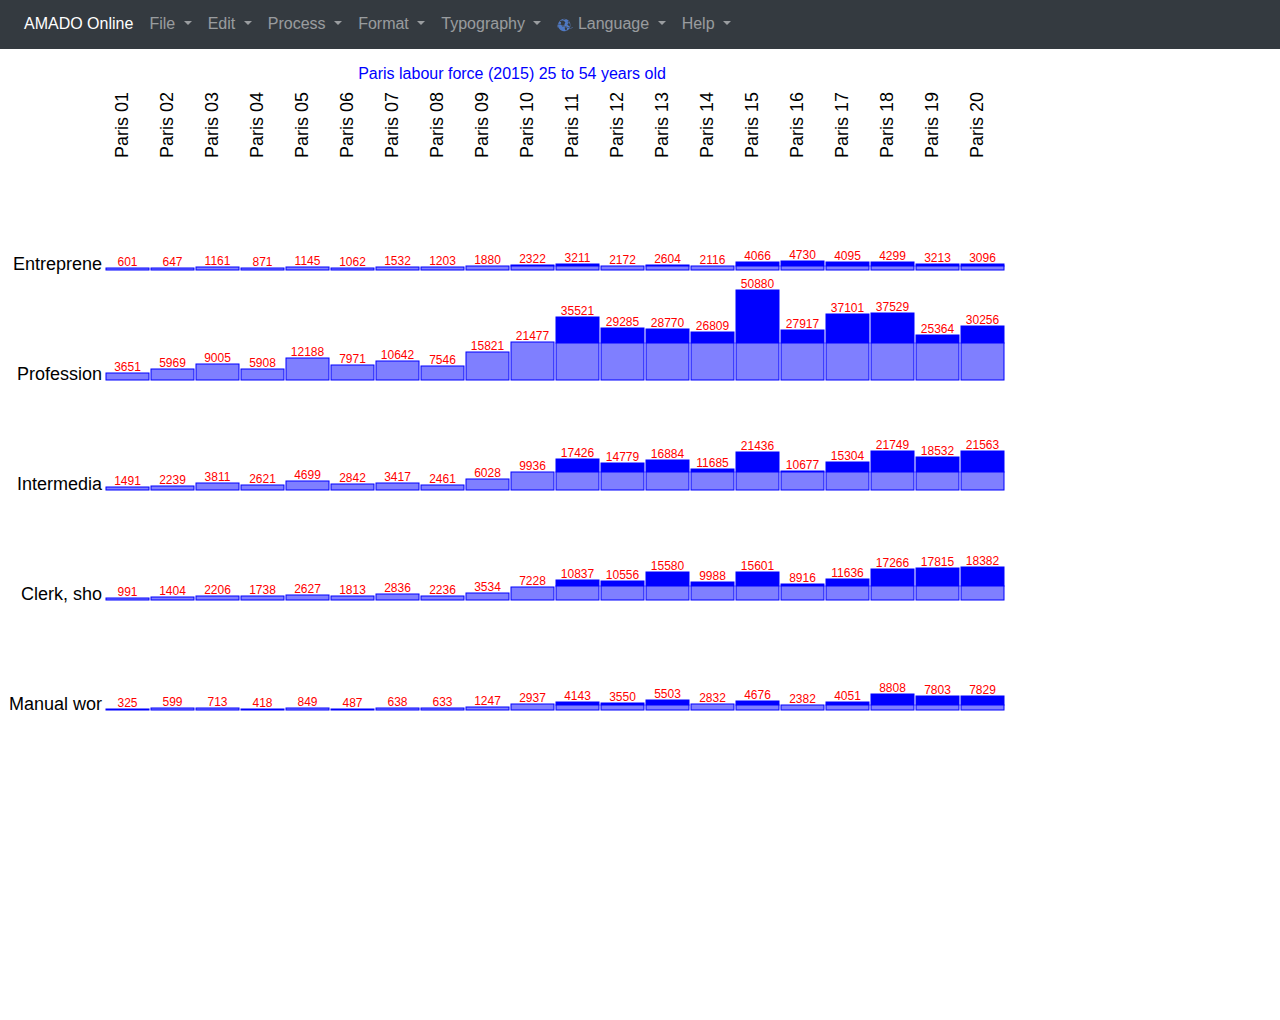
<file: main.html>
<html lang="en">
  <head>
    <meta charset="utf-8">
    <meta name="viewport" content="width=device-width, initial-scale=1, shrink-to-fit=no">
    <meta name="description" content="">
    <meta name="author" content="PHAM Nguyen-Khang, Can Tho University">
    <title>AMADO Online</title>
    
    <link rel="icon" href="icon/amado.png">

    <!-- Bootstrap core CSS -->

    <script src="lib/jquery-1.9.1.min.js" crossorigin="anonymous"></script>
    <script src="lib/jquery.cookie.js" crossorigin="anonymous"></script>
    <script src="lib/jquery.i18n.properties.min.js" crossorigin="anonymous"></script>

    <script src="lib/popper.min.js" crossorigin="anonymous"></script>
    <script src="lib/bootstrap-4.3.1-dist/js/bootstrap.min.js" crossorigin="anonymous"></script>
	<script src="lib/bgrins-spectrum/spectrum.js?20210511"></script>

	<link rel="stylesheet" href="lib/bootstrap-4.3.1-dist/css/bootstrap.min.css" rossorigin="anonymous">
	
	<link rel="stylesheet" href="lib/bgrins-spectrum/spectrum.css?20210511" crossorigin="anonymous">
	
	<link rel="stylesheet" href="amado.css" crossorigin="anonymous">


	<script src="lib/numeric-1.2.6.min.js?20200925"></script>
	<script src="main.js?20230209"></script>
	<script src="table.js?20210326"></script>
	<script src="table-export.js?20200925"></script>
	<script src="hc.js?20200925"></script>
	<script src="hc-export.js?20200925"></script>
	<script src="callback.js?20210327" crossorigin="anonymous"></script>
	<script src="utility.js?20200925" crossorigin="anonymous"></script>
	<script src="undo.js?20200925" crossorigin="anonymous"></script>

	<!-- add security add-on for jquery / july 2023 -->
	<script>
		jQuery.htmlPrefilter = function( html ) {
     		return html;
		};
	</script>

	<script>
		$.ajaxSetup({ cache: false });
		var table;
		var left_margin = 0;
		var top_margin  = 56;
		var language;
		const AMADO_LANGUAGES = ['en', 'es', 'fr', 'it', 'ru', 'tr', 'uk', 'vi', 'zh'];		
		
		function sync_get(file, func) {
			$.ajax({
				 url:     file,
				 async:   true,        
				 success: func
			});
		}
		
		function loadSample(sample) {		
			loadData('samples/' + sample);
			_paq.push(['trackEvent', 'Data', 'Loading', 'Load ' + sample]);
		}
		
		function doCopy() {
			try {
				if (!document.execCommand("copy"))
					alert(message_copy);
			} catch {
				alert("Error in copying");
			}
		}
		
		function doPaste() {
			try {
				if (!document.execCommand("paste"))
					alert(message_paste);
			} catch {
				alert("Error in pasting");
			}
		}

		function getURLLanguageParam() {
			let lang = new URLSearchParams(window.location.search).get('lang');
			if (lang !== null) {
				lang = String(lang);
				if (AMADO_LANGUAGES.indexOf(lang) > -1) {
					$.cookie('language', lang);
					return lang;
				}
			}
			return 'en';
		}

		function init() {
			getURLLanguageParam();
			language = $.cookie('language') || 'en';
			
			setLanguageEx(language);
			
			table = new Table(10, 5);
			table.mode = 6;
			table.legendeLigneDroite = false;
			table.margeHaut = 10;
			table.margeBas = 10;
			table.margeGauche = 10;
			table.margeDroite = 10;
			table.legendeColonneVertical = true;
			table.graph = 'graph-svg';
			table.titleHeight = 20;
			table.hauteurValeur = 14;
			table.bPonderationColonne = false; // la colonne est-elle ponderee ?
			table.echelle = EchelleCommune;
			table.bAffichageValeur = true;
			table.rowLegendFontSize = 18;
			table.columnLegendFontSize = 18;

			const text = (new URLSearchParams(window.location.search)).get('table');
			if (text != null && table.parseTable(text)) {
				table.remove_hc();
				doLayout(window.innerWidth * 0.8, window.innerHeight * 0.8);
			} else if (language == 'en')
				loadSample('en06-paris.txt');
			else
				loadSample('fr06-paris.txt');


			$(window).resize(function() {
				doLayout(window.innerWidth * 0.8, window.innerHeight * 0.8);
			});
			
			table.mousePressEvent();

			document.onpaste = function(event) {
				var clipboardData = event.clipboardData || window.clipboardData || event.originalEvent.clipboardData;
				
				if (!table.parseTable(clipboardData.getData('Text'))) {
					alert('Error in loading data.');
					return;
				}
				table.remove_hc();
				doLayout(window.innerWidth * 0.8, window.innerHeight * 0.8);
				event.preventDefault();
				
				_paq.push(['trackEvent', 'Data', 'Loading', 'Paste from the clipboard']);
			}
			
			document.oncopy = function(event) {
				var clipboardData = event.clipboardData || window.clipboardData || event.originalEvent.clipboardData;
				
				clipboardData.setData('Text', table.toString());
				event.preventDefault();

				//const currentURL = window.location.href;
				// Remove parameters, if any
				//const baseURL = currentURL.split('?')[0];
				//const url = baseURL + '?table=' + encodeURIComponent(table.toString());
				//clipboardData.setData('Text', url);
			}

			$('#SetTitleDialog').on('show.bs.modal', function (event) {
			  	var modal = $(this);
				modal.find('#txtTitle').val(table.title);
			});

			$('#SizeDialog').on('show.bs.modal', function (event) {
			  	var modal = $(this);
				modal.find('#widthRange').val(Math.round(table.width));
				modal.find('#heightRange').val(Math.round(table.height));
				modal.find('#widthText').val(Math.round(table.width));
				modal.find('#heightText').val(Math.round(table.height));

				modal.find('#autoResizeCheck').prop('checked', table.autoSize);
				updateUI(table.autoSize);
			});
			
			$('#GetColorDialog').on('show.bs.modal', function (event) {
				var button = $(event.relatedTarget);

				var title = eval(button.data('mytitle'));
				var trigger = button.data('mytrigger');
				var lcolor = table[button.data('myvalue')];

			  	var modal = $(this);
				modal.find('#clabel').html(title);
				
				var btnSet = modal.find('#btnSet');
				modal.find('#btnSet').attr('href', trigger);
				
					
				//Color dialog
				$('#color').spectrum({
					allowEmpty:true,
					color: lcolor,
					showInput: true,
					containerClassName: "full-spectrum",
					showInitial: true,
					showAlpha: true,
					maxPaletteSize: 10,
					preferredFormat: "hex",
					showPalette: true,
					showSelectionPalette: true,
					showButtons: false,
					flat: true,
					localStorageKey: "spectrum.mindmap",
					clickoutFiresChange: true,
					move: function (c) {
						$("#color").val(c);
					},
					show: function () {},
					beforeShow: function () {},
					hide: function (color) {},
					palette: [				
							["#000","#444","#666","#999","#ccc","#eee","#f3f3f3","#fff"],
							["#f00","#f90","#ff0","#0f0","#0ff","#00f","#90f","#f0f"],
							["#f4cccc","#fce5cd","#fff2cc","#d9ead3","#d0e0e3","#cfe2f3","#d9d2e9","#ead1dc"],
							["#ea9999","#f9cb9c","#ffe599","#b6d7a8","#a2c4c9","#9fc5e8","#b4a7d6","#d5a6bd"],
							["#e06666","#f6b26b","#ffd966","#93c47d","#76a5af","#6fa8dc","#8e7cc3","#c27ba0"],
							["#c00","#e69138","#f1c232","#6aa84f","#45818e","#3d85c6","#674ea7","#a64d79"],
							["#900","#b45f06","#bf9000","#38761d","#134f5c","#0b5394","#351c75","#741b47"],
							["#600","#783f04","#7f6000","#274e13","#0c343d","#073763","#20124d","#4c1130"]
					]
				});

			});
		}
	</script>

<!-- Matomo -->
<script type="text/javascript">
  var _paq = window._paq = window._paq || [];
  /* tracker methods like "setCustomDimension" should be called before "trackPageView" */
  _paq.push(['trackPageView']);
  _paq.push(['enableLinkTracking']);
  (function() {
    var u="//paris-timemachine.huma-num.fr/matomo/";
    
    _paq.push(['setTrackerUrl', u+'matomo.php']);
    _paq.push(['setSiteId', '2']);
    var d=document, g=d.createElement('script'), s=d.getElementsByTagName('script')[0];
    g.type='text/javascript'; g.async=true; g.src=u+'matomo.js'; s.parentNode.insertBefore(g,s);
  })();
</script>
<!-- End Matomo Code -->
    
  </head>
  
  
<body onload="init()" style='margin:0;'>
    <nav class="navbar navbar-expand-sm navbar-dark bg-dark fixed-top" id="navbarsMenuBar">
		<div class="collapse navbar-collapse" id="navbarsMenu">
			<ul class="navbar-nav mr-auto">
				<li class="nav-item active">
					<a class="nav-link" href="index.html"><span class="nontranslatable" id="menu_AMADO_Online">AMADO Online</span><span class="sr-only">(current)</span></a>
				</li>
			  <li class="divider"></li>

			<li class="nav-item dropdown">
        		<a class="nav-link dropdown-toggle" href="#" id="FileMenu" role="button" data-toggle="dropdown" aria-haspopup="true" aria-expanded="false">
          			<span class="translatable" id="menu_file">File</span>
        		</a>
		        <div class="dropdown-menu" aria-labelledby="FileMenu">
        	  		<a class="dropdown-item" href="#" data-toggle="modal" data-target="#OpenFileDialog">
			        	<img src="icon/open.png" style="width:16px;"/>
        	  			<span class="translatable" id="menu_file_open">Open...</span>
        	  		</a>
        	  		
					<div class="dropdown-submenu">
						<a class="dropdown-item">
							<span class="translatable" id="menu_file_samples">Samples</span>
						</a>
			          	<div class="dropdown-menu">
							<a class="dropdown-item" href="javascript:loadSample('fr01-deportation.txt');">
								<span class="translatable" id="menu_file_01">01</span>
							</a>
							<a class="dropdown-item" href="javascript:loadSample('fr02-egyptian.txt');">
								<span class="translatable" id="menu_file_02">02.</span>
							</a>
							<a class="dropdown-item" href="javascript:loadSample('fr03-enquete.txt');">
								<span class="translatable" id="menu_file_03">03.</span>
							</a>
							<a class="dropdown-item" href="javascript:loadSample('fr04-instruments.txt');">
								<span class="translatable" id="menu_file_04">04.</span>
							</a>
							<a class="dropdown-item" href="javascript:loadSample('fr05-marketing.txt');">
								<span class="translatable" id="menu_file_05">05.</span>
							</a>
							<a class="dropdown-item" href="javascript:loadSample('fr06-paris.txt');">
								<span class="translatable" id="menu_file_06">06.</span>
							</a>
							<a class="dropdown-item" href="javascript:loadSample('fr07-voitures.txt');">
								<span class="translatable" id="menu_file_07">07.</span>
							</a>
							<a class="dropdown-item" href="javascript:loadSample('fr08-yeux.txt');">
								<span class="translatable" id="menu_file_08">08.</span>
							</a>
							
							<div class="dropdown-divider"></div>

							<a class="dropdown-item" href="javascript:loadSample('en01-deportation.txt');">
								<span class="translatable" id="menu_file_11">11</span>
							</a>
							<a class="dropdown-item" href="javascript:loadSample('en02-egyptian.txt');">
								<span class="translatable" id="menu_file_12">12.</span>
							</a>
							<a class="dropdown-item" href="javascript:loadSample('en03-enquete.txt');">
								<span class="translatable" id="menu_file_13">13.</span>
							</a>
							<a class="dropdown-item" href="javascript:loadSample('en04-instruments.txt');">
								<span class="translatable" id="menu_file_14">14.</span>
							</a>
							<a class="dropdown-item" href="javascript:loadSample('en05-marketing.txt');">
								<span class="translatable" id="menu_file_15">15.</span>
							</a>
							<a class="dropdown-item" href="javascript:loadSample('en06-paris.txt');">
								<span class="translatable" id="menu_file_16">16.</span>
							</a>
							<a class="dropdown-item" href="javascript:loadSample('en07-voitures.txt');">
								<span class="translatable" id="menu_file_17">17.</span>
							</a>
							<a class="dropdown-item" href="javascript:loadSample('en08-yeux.txt');">
								<span class="translatable" id="menu_file_18">18.</span>
							</a>
			        	</div>
		  			</div>
        	  		<div class="dropdown-divider"></div>

			        <a class="dropdown-item" href="javascript:exportSVG();">
           	  			<span class="translatable" id="menu_file_export2svg">Export to SVG</span>
					</a>
			        <a class="dropdown-item" href="javascript:exportPNG();">
           	  			<span class="translatable" id="menu_file_export2png">Export to PNG</span>
					</a>
		    	</div>
		    </li>
		    <li class="nav-item dropdown">
        		<a class="nav-link dropdown-toggle" href="#" id="EditMenu" role="button" data-toggle="dropdown" aria-haspopup="true" aria-expanded="false">
        			<span class="translatable" id="menu_edit">Edit</span>
        		</a>
		        <div class="dropdown-menu" aria-labelledby="EditMenu">
			        <a class="dropdown-item" href="javascript:undo();">
			        	<img src="icon/undo.png" style="width:16px;"/>
				        <span class="translatable" id="menu_edit_undo">Undo</span>
					</a>
			        <a class="dropdown-item" href="javascript:redo();">
			        	<img src="icon/redo.png" style="width:16px;"/>
				        <span class="translatable" id="menu_edit_redo">Redo</span>
					</a>

					<div class="dropdown-divider"></div>

        	  		<a class="dropdown-item" href="javascript:doCopy();">
			        	<img src="icon/copy.png" style="width:16px;"/>
        	  			<span class="translatable" id="menu_edit_copyTable">Copy Table</span>
        	  		</a>

			        <a class="dropdown-item" href="javascript:doPaste();">
			        	<img src="icon/paste.png" style="width:16px;"/>
				        <span class="translatable" id="menu_edit_paste">Paste</span>
					</a>

					<div class="dropdown-divider"></div>
					<a class="dropdown-item" href="#" data-toggle="modal" data-target="#SetTitleDialog">
						<span class="translatable" id="menu_edit_setTitle">Set Title...</span>
					</a>

					<div class="dropdown-divider"></div>
			        <a class="dropdown-item" href="javascript:deleteSelectedObject();">
			        	<img src="icon/delete.png" style="width:16px;"/>
				        <span class="translatable" id="menu_edit_delete">Delete</span>
					</a>
		    	</div>
		    </li>

		    <li class="nav-item dropdown">
        		<a class="nav-link dropdown-toggle" href="#" id="ProcessMenu" role="button" data-toggle="dropdown" aria-haspopup="true" aria-expanded="false">
        			<span class="translatable" id="menu_process">Process</span>
        		</a>
		        <div class="dropdown-menu" aria-labelledby="ProcessMenu">
        	  		<a class="dropdown-item" href="javascript:table.transpose();">
			        	<img src="icon/transpose.png" style="width:16px;"/>
	        	  		<span class="translatable" id="menu_process_transpose">Transpose</span>
        	  		</a>
					<div class="dropdown-divider"></div>
			        <a class="dropdown-item" href="javascript:table.sortTable(true);">
			        	<img src="icon/sort-ascending.png" style="width:16px;"/>
			        	<span class="translatable" id="menu_process_sortA2Z">Sort A to Z</span>
			        </a>
			        <a class="dropdown-item" href="javascript:table.sortTable(false);">
			        	<img src="icon/sort-descending.png" style="width:16px;"/>
						<span class="translatable" id="menu_process_sortZ2A">Sort Z to A</span>
					</a>
					<div class="dropdown-divider"></div>
					
					<div class="dropdown-submenu">
						<a class="dropdown-item">
							<span class="translatable" id="menu_process_frequency">Frequency Data</span>
						</a>
			          	<div class="dropdown-menu">
							<a class="dropdown-item" href="javascript:table.ca();">
								<span class="translatable" id="menu_process_frequency_ca">Processing with CA</span>
							</a>
							<a class="dropdown-item" href="javascript:table.hc(Chi2Tree)">
								<span class="translatable" id="menu_process_frequency_hc">Hierarchical Clustering</span>
							</a>
			        	</div>
		  			</div>
					
					<div class="dropdown-submenu">
						<a class="dropdown-item">
							<span class="translatable" id="menu_process_homogeneous">Homogeneous Numerical Data</span>
						</a>
			          	<div class="dropdown-menu">
							<a class="dropdown-item" href="javascript:table.pca();">
								<span class="translatable" id="menu_process_homogeneous_pca">Processing with PCA</span>
							</a>
							<a class="dropdown-item" href="javascript:table.hc(SimpleTree)">
								<span class="translatable" id="menu_process_homogeneous_hc">Hierarchical Clustering</span>
							</a>
			        	</div>
		  			</div>

					<div class="dropdown-submenu">
						<a class="dropdown-item">
							<span class="translatable" id="menu_process_heterogeneous">Heterogeneous Numerical Data</span>
						</a>
			          	<div class="dropdown-menu">
							<a class="dropdown-item" href="javascript:table.nnpca();">
								<span class="translatable" id="menu_process_heterogeneous_npca">Processing with Normalized PCA</span>
							</a>
							<a class="dropdown-item" href="javascript:table.hc(NormalizedTree)">
								<span class="translatable" id="menu_process_heterogeneous_hc">Hierarchical Clustering</span>
							</a>
			        	</div>
		  			</div>

					<div class="dropdown-divider"></div>
					<a class="dropdown-item" href="javascript:table.remove_hc();">
						<span class="translatable" id="menu_process_removeTrees">Remove Trees</span>
					</a>
					<a class="dropdown-item" href="javascript:table.PourcentageLigne();">
						<span class="translatable" id="menu_process_computeRowPercentages">Compute Row Percentages</span>
					</a>
					<a class="dropdown-item" href="javascript:table.PourcentageColonne();">
						<span class="translatable" id="menu_process_computeColumnPercentages">Compute Column Percentages</span>
					</a>
					<div class="dropdown-divider"></div>
					<a class="dropdown-item" href="javascript:table.normalizeRows();">
						<span class="translatable" id="menu_process_normalizeRows">Normalize Rows</span>
					</a>
					<a class="dropdown-item" href="javascript:table.normalizeColumns();">
						<span class="translatable" id="menu_process_normalizeColumns">Normalize Columns</span>
					</a>
					<div class="dropdown-divider"></div>
					<a class="dropdown-item" href="javascript:table.insertSeparator();">
						<span class="translatable" id="menu_process_insertSeparator">Insert Separator</span>
					</a>
					<a class="dropdown-item" href="javascript:table.removeSeparator();">
						<span class="translatable" id="menu_process_removeSeparator">Remove Separator</span>
					</a>
		    	</div>
		    </li>
		    
		    <li class="nav-item dropdown">
        		<a class="nav-link dropdown-toggle" href="#" id="FormatMenu" role="button" data-toggle="dropdown" aria-haspopup="true" aria-expanded="false">
					<span class="translatable" id="menu_format">Format</span>
        		</a>
		        <div class="dropdown-menu" aria-labelledby="FormatMenu">
			        <a class="dropdown-item" href="#" data-toggle="modal"
        	  						data-target="#SizeDialog">
   						<span class="translatable" id="menu_format_graphSize">Graph Size...</span>
			       	</a>
					<div class="dropdown-divider"></div>

        	  		<a class="dropdown-item checkable" href="javascript:table.setScale(EchellePropre, 'image_scaleByLine');">
			        	<img id="image_scaleByLine" class="scaleGroup" src="icon/blank.png" style="width:1rem;"/>
			        	<img src="icon/different-height.png" style="width:16px;"/>
						<span class="translatable" id="menu_format_scaleByLine">Scale By Line</span>
        	  		</a>
			        <a class="dropdown-item checkable" href="javascript:table.setScale(EchelleCommune, 'image_commonScale');">
			        	<img id="image_commonScale" class="scaleGroup" src="icon/check.png" style="width:1rem;"/>
			        	<img src="icon/same-height.png" style="width:16px;"/>
   						<span class="translatable" id="menu_format_commonScale">Common Scale</span>
			       	</a>
					<div class="dropdown-divider"></div>

        	  		<a class="dropdown-item checkable" href="javascript:table.setWidthWeight(false, 'image_sameWidth');">
			        	<img id="image_sameWidth" class="widthGroup" src="icon/check.png" style="width:1rem;"/>
			        	<img src="icon/same-width.png" style="width:16px;"/>
   						<span class="translatable" id="menu_format_sameWidth">Same Width for All Columns</span>
        	  		</a>
			        <a class="dropdown-item checkable" href="javascript:table.setWidthWeight(true, 'image_weightWidth');">
			        	<img id="image_weightWidth" class="widthGroup" src="icon/blank.png" style="width:1rem;"/>
			        	<img src="icon/different-width.png" style="width:16px;"/>
   						<span class="translatable" id="menu_format_weightWidth">Weight Width of Columns</span>
			        </a>
					<div class="dropdown-divider"></div>
			        <a class="dropdown-item checkable" href="javascript:table.setMode(1, 'image_mode1');">
			        	<img id="image_mode1" class="modeGroup" src="icon/blank.png" style="width:1rem;"/>
			        	<img src="icon/mode1.png" style="width:16px;"/>
   						<span class="translatable" id="menu_format_mode1">Mode 1</span>
			        </a>
			        <a class="dropdown-item checkable" href="javascript:table.setMode(2, 'image_mode2');">
			        	<img id="image_mode2" class="modeGroup" src="icon/blank.png" style="width:1rem;"/>
			        	<img src="icon/mode2.png" style="width:16px;"/>
   						<span class="translatable" id="menu_format_mode2">Mode 2</span>
			        </a>
			        <a class="dropdown-item checkable" href="javascript:table.setMode(3, 'image_mode3');">
			        	<img id="image_mode3" class="modeGroup" src="icon/blank.png" style="width:1rem;"/>
			        	<img src="icon/mode3.png" style="width:16px;"/>
   						<span class="translatable" id="menu_format_mode3">Mode 3</span>
			        </a>
			        <a class="dropdown-item checkable" href="javascript:table.setMode(4, 'image_mode4');">
			        	<img id="image_mode4" class="modeGroup" src="icon/blank.png" style="width:1rem;"/>
			        	<img src="icon/mode4.png" style="width:16px;"/>
   						<span class="translatable" id="menu_format_mode4">Mode 4</span>
			        </a>
			        <a class="dropdown-item checkable" href="javascript:table.setMode(5, 'image_mode5');">
			        	<img id="image_mode5" class="modeGroup" src="icon/blank.png" style="width:1rem;"/>
			        	<img src="icon/mode5.png" style="width:16px;"/>
   						<span class="translatable" id="menu_format_mode5">Mode 5</span>
			        </a>
			        <a class="dropdown-item checkable" href="javascript:table.setMode(6, 'image_mode6');">
			        	<img id="image_mode6" class="modeGroup" src="icon/check.png" style="width:1rem;"/>
			        	<img src="icon/mode6.png" style="width:16px;"/>
   						<span class="translatable" id="menu_format_mode6">Mode 6</span>
			        </a>

					<div class="dropdown-divider"></div>

					<div class="dropdown-submenu">
						<a class="dropdown-item">
	   						<span class="translatable" id="menu_format_rowLegends">Row Legends</span>
						</a>
			          	<div class="dropdown-menu">
							<a class="dropdown-item" href="javascript:table.setRowCharacterCount(0);">
								<span class="translatable" id="menu_format_rowLegends_none">None</span>
							</a>
							<a class="dropdown-item" href="javascript:table.setRowCharacterCount(1000000);">
								<span class="translatable" id="menu_format_rowLegends_complete">Complete</span>
							</a>
							<div class="dropdown-divider"></div>
							<a class="dropdown-item" href="javascript:table.setRowCharacterCount(1);">1</a>
							<a class="dropdown-item" href="javascript:table.setRowCharacterCount(2);">2</a>
							<a class="dropdown-item" href="javascript:table.setRowCharacterCount(3);">3</a>
							<a class="dropdown-item" href="javascript:table.setRowCharacterCount(4);">4</a>
							<a class="dropdown-item" href="javascript:table.setRowCharacterCount(5);">5</a>
							<a class="dropdown-item" href="javascript:table.setRowCharacterCount(10);">10</a>
							<a class="dropdown-item" href="javascript:table.setRowCharacterCount(20);">20</a>
			        	</div>
		  			</div>

					<div class="dropdown-submenu">
						<a class="dropdown-item">
	   						<span class="translatable" id="menu_format_columnLegends">Column Legends</span>
						</a>
			          	<div class="dropdown-menu">
							<a class="dropdown-item" href="javascript:table.setColumnCharacterCount(0);">
								<span class="translatable" id="menu_format_columnLegends_none">None</span>
							</a>
							<a class="dropdown-item" href="javascript:table.setColumnCharacterCount(1000000);">
								<span class="translatable" id="menu_format_columnLegends_complete">Complete</span>
							</a>
							<div class="dropdown-divider"></div>
							<a class="dropdown-item" href="javascript:table.setColumnCharacterCount(1);">1</a>
							<a class="dropdown-item" href="javascript:table.setColumnCharacterCount(2);">2</a>
							<a class="dropdown-item" href="javascript:table.setColumnCharacterCount(3);">3</a>
							<a class="dropdown-item" href="javascript:table.setColumnCharacterCount(4);">4</a>
							<a class="dropdown-item" href="javascript:table.setColumnCharacterCount(5);">5</a>
							<a class="dropdown-item" href="javascript:table.setColumnCharacterCount(10);">10</a>
							<a class="dropdown-item" href="javascript:table.setColumnCharacterCount(20);">20</a>
							<div class="dropdown-divider"></div>
							<a class="dropdown-item" href="javascript:table.setColumnLegendVertical(true);">
								<span class="translatable" id="menu_format_columnLegends_vertical">Vertical</span>
							</a>
							<a class="dropdown-item" href="javascript:table.setColumnLegendVertical(false);">
								<span class="translatable" id="menu_format_columnLegends_horizontal">Horizontal</span>
							</a>
			        	</div>
		  			</div>
		  			

					<div class="dropdown-submenu">
						<a class="dropdown-item">
	   						<span class="translatable" id="menu_format_valueFormat">Value Format</span>
						</a>
			          	<div class="dropdown-menu">
							<a class="dropdown-item" href="javascript:table.setValueFormat('');">
		   						<span class="translatable" id="menu_format_valueFormat_none">None</span>
							</a>
							<div class="dropdown-divider"></div>
							<a class="dropdown-item" href="javascript:table.setValueFormat('0');">0</a>
							<a class="dropdown-item" href="javascript:table.setValueFormat('0.0');">0.0</a>
							<a class="dropdown-item" href="javascript:table.setValueFormat('0.00');">0.00</a>
							<a class="dropdown-item" href="javascript:table.setValueFormat('0.000');">0.000</a>
							<div class="dropdown-divider"></div>
							<a class="dropdown-item" href="javascript:table.setValueFormat('0p');">0%</a>
							<a class="dropdown-item" href="javascript:table.setValueFormat('0.0p');">0.0%</a>
							<a class="dropdown-item" href="javascript:table.setValueFormat('0.00p');">0.00%</a>
							<a class="dropdown-item" href="javascript:table.setValueFormat('0.000p');">0.000%</a>
			        	</div>
		  			</div>
					<div class="dropdown-divider"></div>
					
					<div class="dropdown-submenu">
						<a class="dropdown-item">
	   						<span class="translatable" id="menu_format_separators">Separators</span>
						</a>
			          	<div class="dropdown-menu">
							<a class="dropdown-item" href="javascript:table.setSeparatorVisible(true);">
		   						<span class="translatable" id="menu_format_separators_visible">Visible</span>
							</a>
							<a class="dropdown-item" href="javascript:table.setSeparatorVisible(false);">
		   						<span class="translatable" id="menu_format_separators_invisible">Invisible</span>
							</a>
							<div class="dropdown-divider"></div>
							<a class="dropdown-item" href="javascript:table.setSeparatorSize(1);">1</a>
							<a class="dropdown-item" href="javascript:table.setSeparatorSize(2);">2</a>
							<a class="dropdown-item" href="javascript:table.setSeparatorSize(5);">5</a>
							<a class="dropdown-item" href="javascript:table.setSeparatorSize(10);">10</a>
							<a class="dropdown-item" href="javascript:table.setSeparatorSize(20);">20</a>
							<a class="dropdown-item" href="javascript:table.setSeparatorSize(50);">50</a>
							<a class="dropdown-item" href="javascript:table.setSeparatorSize(100);">100</a>
			        	</div>
		  			</div>

		    	</div>
		    </li>
		    
		    <li class="nav-item dropdown">
        		<a class="nav-link dropdown-toggle" href="#" id="TypographyMenu" role="button" data-toggle="dropdown" aria-haspopup="true" aria-expanded="false">
					<span class="translatable" id="menu_typography">Typography</span>
        		</a>
		        <div class="dropdown-menu" aria-labelledby="TypographyMenu">
        	  		<a class="dropdown-item" href="#" data-toggle="modal"
        	  						data-target="#GetColorDialog"
        	  						data-mytitle="message_graphColor"
        	  						data-mytrigger="javascript:setGraphColor();"
        	  						data-myvalue="graphColor">
						<span class="translatable" id="menu_typography_graphColor">Graph Color...</span>
					</a>
					<div class="dropdown-divider"></div>
        	  		<a class="dropdown-item" href="javascript:table.increaseColumnSpacing();">
						<img src="icon/increase-column-spacing.png" style="width:16px;"/>
						<span class="translatable" id="menu_typography_increaseColumnSpacing">Increase Column Spacing</span>
					</a>
        	  		<a class="dropdown-item" href="javascript:table.decreaseColumnSpacing();">
						<img src="icon/decrease-column-spacing.png" style="width:16px;"/>
						<span class="translatable" id="menu_typography_decreaseColumnSpacing">Decrease Column Spacing</span>
					</a>
					<div class="dropdown-divider"></div>

        	  		<a class="dropdown-item" href="javascript:table.increaseRowSpacing();">
						<img src="icon/increase-row-spacing.png" style="width:16px;"/>
						<span class="translatable" id="menu_typography_increaseRowSpacing">Increase Row Spacing</span>
					</a>
        	  		<a class="dropdown-item" href="javascript:table.decreaseRowSpacing();">
						<img src="icon/decrease-row-spacing.png" style="width:16px;"/>
						<span class="translatable" id="menu_typography_decreaseRowSpacing">Decrease Row Spacing</span>
					</a>

					<div class="dropdown-divider"></div>
					<a class="dropdown-item" href="#" data-toggle="modal"
							data-target="#GetColorDialog"
							data-mytitle="message_rowLegendColor"
							data-mytrigger="javascript:setRowLegendColor();"
							data-myvalue="rowLegendColor">
						<span class="translatable" id="menu_typography_rowLegendColor">Row Legend Color...</span>
					</a>
					
					<div class="dropdown-submenu">
						<a class="dropdown-item">
	   						<span class="translatable" id="menu_typography_rowLegendFontSize">Row Legend Font Size</span>
						</a>
			          	<div class="dropdown-menu">
							<a class="dropdown-item checkable" href="javascript:table.setRowLegendFontSize(6);">
								<img id="image_row_6" class="rowLegendFontSizeGroup" src="icon/blank.png" style="width:1rem;"/>
								6
							</a>
							<a class="dropdown-item checkable" href="javascript:table.setRowLegendFontSize(8);">
								<img id="image_row_8" class=" rowLegendFontSizeGroup" src="icon/blank.png" style="width:1rem;"/>
								8
							</a>
							<a class="dropdown-item checkable" href="javascript:table.setRowLegendFontSize(10);">
								<img id="image_row_10" class="rowLegendFontSizeGroup" src="icon/blank.png" style="width:1rem;"/>
								10
							</a>
							<a class="dropdown-item checkable" href="javascript:table.setRowLegendFontSize(12);">
								<img id="image_row_12" class="rowLegendFontSizeGroup" src="icon/blank.png" style="width:1rem;"/>
								12
							</a>
							<a class="dropdown-item checkable" href="javascript:table.setRowLegendFontSize(14);">
								<img id="image_row_14" class="rowLegendFontSizeGroup" src="icon/blank.png" style="width:1rem;"/>
								14
							</a>
							<a class="dropdown-item checkable" href="javascript:table.setRowLegendFontSize(16);">
								<img id="image_row_16" class="rowLegendFontSizeGroup" src="icon/blank.png" style="width:1rem;"/>
								16
							</a>
							<a class="dropdown-item checkable" href="javascript:table.setRowLegendFontSize(18);">
								<img id="image_row_18" class="rowLegendFontSizeGroup" src="icon/check.png" style="width:1rem;"/>
								18
							</a>
							<a class="dropdown-item checkable" href="javascript:table.setRowLegendFontSize(20);">
								<img id="image_row_20" class="rowLegendFontSizeGroup" src="icon/blank.png" style="width:1rem;"/>
								20
							</a>
							
							<a class="dropdown-item checkable">
								<img id="image_row_other" class="rowLegendFontSizeGroup" src="icon/blank.png" style="width:1rem;"/>
								<span class="translatable" id="menu_other">Other</span> <input type="number" id="rowLegendFontSize">
								<button onclick="javascript:table.setRowLegendFontSize('other', $('#rowLegendFontSize').val());">
								<span class="translatable" id="menu_ok">OK</span>
								</button>
							</a>							
			        	</div>
		  			</div>					
					<div class="dropdown-divider"></div>

					<a class="dropdown-item" href="#" data-toggle="modal"
							data-target="#GetColorDialog"
							data-mytitle="message_columnLegendColor"
							data-mytrigger="javascript:setColumnLegendColor();"
							data-myvalue="columnLegendColor">
						<span class="translatable" id="menu_typography_columnLegendColor">Column Legend Color...</span>
					</a>
					
					<div class="dropdown-submenu">
						<a class="dropdown-item">
	   						<span class="translatable" id="menu_typography_columnLegendFontSize">Column Legend Font Size</span>
						</a>
			          	<div class="dropdown-menu">
							<a class="dropdown-item checkable" href="javascript:table.setColumnLegendFontSize(6);">
								<img id="image_column_6" class="columnLegendFontSizeGroup" src="icon/blank.png" style="width:1rem;"/>
								6
							</a>
							<a class="dropdown-item checkable" href="javascript:table.setColumnLegendFontSize(8);">
								<img id="image_column_8" class="columnLegendFontSizeGroup" src="icon/blank.png" style="width:1rem;"/>
								8
							</a>							
							<a class="dropdown-item checkable" href="javascript:table.setColumnLegendFontSize(10);">
								<img id="image_column_10" class="columnLegendFontSizeGroup" src="icon/blank.png" style="width:1rem;"/>
								10
							</a>							
							<a class="dropdown-item checkable" href="javascript:table.setColumnLegendFontSize(12);">
								<img id="image_column_12" class="columnLegendFontSizeGroup" src="icon/blank.png" style="width:1rem;"/>
								12
							</a>							
							<a class="dropdown-item checkable" href="javascript:table.setColumnLegendFontSize(14);">
								<img id="image_column_14" class="columnLegendFontSizeGroup" src="icon/blank.png" style="width:1rem;"/>
								14
							</a>
							<a class="dropdown-item checkable" href="javascript:table.setColumnLegendFontSize(16);">
								<img id="image_column_16" class="columnLegendFontSizeGroup" src="icon/blank.png" style="width:1rem;"/>
								16
							</a>
							<a class="dropdown-item checkable" href="javascript:table.setColumnLegendFontSize(18);">
								<img id="image_column_18" class="columnLegendFontSizeGroup" src="icon/check.png" style="width:1rem;"/>
								18
							</a>
							<a class="dropdown-item checkable" href="javascript:table.setColumnLegendFontSize(20);">
								<img id="image_column_20" class="columnLegendFontSizeGroup" src="icon/blank.png" style="width:1rem;"/>
								20
							</a>

							<a class="dropdown-item checkable">
								<img id="image_column_other" class="columnLegendFontSizeGroup" src="icon/blank.png" style="width:1rem;"/>
								<span class="translatable" id="menu_other">Other</span> <input type="number" id="columnLegendFontSize">
								<button onclick="javascript:table.setColumnLegendFontSize('other', $('#columnLegendFontSize').val());">
									<span class="translatable" id="menu_ok">OK</span>
								</button>
							</a>

						</div>
					</div>
					<div class="dropdown-divider"></div>

					<a class="dropdown-item" href="#" data-toggle="modal"
							data-target="#GetColorDialog"
							data-mytitle="message_valueColor"
							data-mytrigger="javascript:setValueColor();"
							data-myvalue="valueColor">
						<span class="translatable" id="menu_typography_valueColor">Value Color...</span>
					</a>

					<div class="dropdown-submenu">
						<a class="dropdown-item">
	   						<span class="translatable" id="menu_typography_valueFontSize">Value Font Size</span>
						</a>
			          	<div class="dropdown-menu">
							<a class="dropdown-item checkable" href="javascript:table.setValueFontSize(6);">
								<img id="image_value_6" class="valueFontSizeGroup" src="icon/blank.png" style="width:1rem;"/>
								6
							</a>
							<a class="dropdown-item checkable" href="javascript:table.setValueFontSize(8);">
								<img id="image_value_8" class="valueFontSizeGroup" src="icon/blank.png" style="width:1rem;"/>
								8
							</a>
							<a class="dropdown-item checkable" href="javascript:table.setValueFontSize(10);">
								<img id="image_value_10" class="valueFontSizeGroup" src="icon/blank.png" style="width:1rem;"/>
								10
							</a>
							<a class="dropdown-item checkable" href="javascript:table.setValueFontSize(12);">
								<img id="image_value_12" class="valueFontSizeGroup" src="icon/check.png" style="width:1rem;"/>
								12
							</a>
							<a class="dropdown-item checkable" href="javascript:table.setValueFontSize(14);">
								<img id="image_value_14" class="valueFontSizeGroup" src="icon/blank.png" style="width:1rem;"/>
								14
							</a>
							<a class="dropdown-item checkable" href="javascript:table.setValueFontSize(16);">
								<img id="image_value_16" class="valueFontSizeGroup" src="icon/blank.png" style="width:1rem;"/>
								16
							</a>
							<a class="dropdown-item checkable" href="javascript:table.setValueFontSize(18);">
								<img id="image_value_18" class="valueFontSizeGroup" src="icon/blank.png" style="width:1rem;"/>
								18
							</a>
							<a class="dropdown-item checkable" href="javascript:table.setValueFontSize(20);">
								<img id="image_value_20" class="valueFontSizeGroup" src="icon/blank.png" style="width:1rem;"/>
								20
							</a>
							
							<a class="dropdown-item checkable">
								<img id="image_value_other" class="valueFontSizeGroup" src="icon/blank.png" style="width:1rem;"/>
								<span id="menu_other">Other</span> <input type="number" id="valueFontSize">
								<button onclick="javascript:table.setValueFontSize('other', $('#valueFontSize').val());">
									<span id="menu_ok">OK</span>
								</button>
							</a>
							
			        	</div>
		  			</div>


					<div class="dropdown-divider"></div>

					<a class="dropdown-item" href="#" data-toggle="modal"
							data-target="#GetColorDialog"
							data-mytitle="message_separatorColor"
							data-mytrigger="javascript:setSeparatorColor();"
							data-myvalue="separatorColor">
						<span class="translatable" id="menu_typography_separatorColor">Separator Color...</span>
					</a>
		    	</div>
		    </li>

		    <li class="nav-item dropdown">
        		<a class="nav-link dropdown-toggle" href="#" id="LanguageMenu" role="button" data-toggle="dropdown" aria-haspopup="true" aria-expanded="false">
					<img src="icon/language.png" style="width:16px;"/>
					<span class="translatable" id="menu_language">language</span>
        		</a>
		        <div class="dropdown-menu" aria-labelledby="LanguageMenu">
					<a class="dropdown-item checkable" href="javascript:setLanguage('en');">
						<img id="image_en" class="languageGroup" src="icon/blank.png" style="width:1rem;"/>
						<img src="icon/en.png" style="width:16px;"/>
						<span class="nontranslatable" id="menu_language_english">English</span>
					</a>
					<a class="dropdown-item checkable" href="javascript:setLanguage('es');">
						<img id="image_es" class="languageGroup" src="icon/blank.png" style="width:1rem;"/>
						<img src="icon/es.png" style="width:16px;"/>
						<span class="nontranslatable" id="menu_language_spanish">Español</span>
					</a>
					<a class="dropdown-item checkable" href="javascript:setLanguage('fr');">
						<img id="image_fr" class="languageGroup" src="icon/blank.png" style="width:1rem;"/>
						<img src="icon/fr.png" style="width:16px;"/>
						<span class="nontranslatable" id="menu_language_french">Français</span>
					</a>
					<a class="dropdown-item checkable" href="javascript:setLanguage('it');">
						<img id="image_it" class="languageGroup" src="icon/blank.png" style="width:1rem;"/>
						<img src="icon/it.png" style="width:16px;"/>
						<span class="nontranslatable" id="menu_language_italian">Italiano</span>
					</a>
					<a class="dropdown-item checkable" href="javascript:setLanguage('ru');">
						<img id="image_ru" class="languageGroup" src="icon/blank.png" style="width:1rem;"/>
						<img src="icon/ru.png" style="width:16px;"/>
						<span class="nontranslatable" id="menu_language_russian">Pусский</span>
					</a>
					<a class="dropdown-item checkable" href="javascript:setLanguage('uk');">
						<img id="image_uk" class="languageGroup" src="icon/blank.png" style="width:1rem;"/>
						<img src="icon/uk.png"style="width:16px;"/>
						<span class="nontranslatable" id="menu_language_ukrainian">Українська</span>
					</a>
					<a class="dropdown-item checkable" href="javascript:setLanguage('vi');">
						<img id="image_vi" class="languageGroup" src="icon/blank.png" style="width:1rem;"/>
						<img src="icon/vi.png"style="width:16px;"/>
						<span class="nontranslatable" id="menu_language_vietnamese">Tiếng Việt</span>
					</a>

					<a class="dropdown-item checkable" href="javascript:setLanguage('tr');">
						<img id="image_vi" class="languageGroup" src="icon/blank.png" style="width:1rem;"/>
						<img src="icon/vi.png"style="width:16px;"/>
						<span class="nontranslatable" id="menu_language_turykey">Türkçe</span>
					</a>

					<a class="dropdown-item checkable" href="javascript:setLanguage('zh');">
						<img id="image_zh" class="languageGroup" src="icon/blank.png" style="width:1rem;"/>
						<img src="icon/zh.png"style="width:16px;"/>
						<span class="nontranslatable" id="menu_language_chinese">中文</span>
					</a>
		  		</div>
			</li>

		    <li class="nav-item dropdown">
        		<a class="nav-link dropdown-toggle" href="#" id="HelpMenu" role="button" data-toggle="dropdown" aria-haspopup="true" aria-expanded="false">
					<span class="translatable" id="menu_help">Help</span>
        		</a>
		        <div class="dropdown-menu" aria-labelledby="HelpMenu">
        	  		<a class="dropdown-item" href="#" data-toggle="modal"
        	  						data-target="#AboutDialog">
						<span class="translatable" id="menu_help_about">About...</span>
					</a>
        	  		<a class="dropdown-item" id="menu_help_userguide_href" href="help/userguide.pdf" target="blank">
						<span class="translatable" id="menu_help_userguide">User Guide</span>
					</a>
				</div>
			</li>
		</ul>
	  </div>
	</nav>

	<canvas id='graph' style='position:absolute;left:0px;top:0px;width:5px;height:5px;border:0px solid blue'></canvas>
	<div id='graph-svg' style='position:absolute;left:0px;top:50px;width:100px;height:100px'></div>
	
	<!--OpenFileDialog-->
	<div class="modal" tabindex="-1" role="dialog" id="OpenFileDialog">
		<div class="modal-dialog" role="document">
			<div class="modal-content">
				<div class="modal-header">
					<h5 class="modal-title">
						<span class="translatable" id="message_AMADO_Online">AMADO Online</span>
					</h5>
					<button type="button" class="close" data-dismiss="modal" aria-label="Close">
						<span aria-hidden="true">&times;</span>
					</button>
				</div>
				<div class="modal-body">
					<form>
						<span class="translatable" id="message_File_name">File name: </span>
						<input id="fileName" type="file"/>
					</form>
				</div>
				<div class="modal-footer">
					<a class="btn btn-primary" href="javascript:open();" role="button">
						<span class="translatable" id="message_Open">Open</span>
					</a>
					<button type="button" class="btn btn-secondary" data-dismiss="modal">
						<span class="translatable" id="message_Cancel">Cancel</span>
					</button>
				</div>
			</div>
		</div>
	</div>

	<!--SetTitleDialog-->
	<div class="modal" tabindex="-1" role="dialog" id="SetTitleDialog">
		<div class="modal-dialog" role="document">
			<div class="modal-content">
				<div class="modal-header">
					<h5 class="modal-title">
						<span class="translatable" id="message_AMADO_Online">AMADO Online</span>
					</h5>
					<button type="button" class="close" data-dismiss="modal" aria-label="Close">
						<span aria-hidden="true">&times;</span>
					</button>
				</div>
				<div class="modal-body">
					<form>
						<span class="translatable" id="message_Title">Title: </span><br><br>
						<input id="txtTitle" type="text" style="width:100%"/>
					</form>
				</div>
				<div class="modal-footer">
					<a class="btn btn-primary" href="javascript:setTitle();" role="button">
						<span class="translatable" id="message_Set">Set</span>
					</a>
					<button type="button" class="btn btn-secondary" data-dismiss="modal">
						<span class="translatable" id="message_Cancel">Cancel</span>
					</button>
				</div>
			</div>
		</div>
	</div>

	<!--GetColorDialog-->
	<div class="modal" tabindex="-1" role="dialog" id="GetColorDialog">
		<div class="modal-dialog" role="document">
			<div class="modal-content">
				<div class="modal-header">
					<h5 class="modal-title">
						<span class="translatable" id="message_AMADO_Online">AMADO Online</span>
					</h5>
					<button type="button" class="close" data-dismiss="modal" aria-label="Close">
						<span aria-hidden="true">&times;</span>
					</button>
				</div>
				<div class="modal-body">
					<form><span id="clabel"></span><br><br>
						<input id="color" type="color" style="width:100%;height:100%"/>
					</form>
				</div>
				<div class="modal-footer">
					<a id="btnSet" class="btn btn-primary" href="#">
						<span class="translatable" id="message_Set">Set</span>
					</a>
					<button type="button" class="btn btn-secondary" data-dismiss="modal">
						<span class="translatable" id="message_Cancel">Cancel</span>					
					</button>
				</div>
			</div>
		</div>
	</div>
	
	<!--AboutDialog-->
	<div class="modal" tabindex="-1" role="dialog" id="AboutDialog">
		<div class="modal-dialog" role="document">
			<div class="modal-content">
				<div class="modal-header">
					<h5 class="modal-title">
						<span class="translatable" id="message_AMADO_Online">AMADO Online</span>
					</h5>
					<button type="button" class="close" data-dismiss="modal" aria-label="Close">
						<span aria-hidden="true">&times;</span>
					</button>
				</div>
				<div class="modal-body">
					<p><span class="translatable" id="message_An_online">An online version of &quot;Analyse graphique d'une MAtrice de DOnnées&quot;</span></p>
					<p><span class="translatable" id="message_PTM"></span></p>
					<p><span class="translatable" id="message_Author">Author: PHAM Nguyen-Khang</span><br>
					<span class="translatable" id="message_CTU">Can Tho University</span><br>
					<span class="translatable" id="message_Email">Email: pnkhang@ctu.edu.vn</span></p>
				</div>
				<div class="modal-footer">
					<button type="button" class="btn btn-primary" data-dismiss="modal">
						<span class="translatable" id="message_Ok">Ok</span>
					</button>
				</div>
			</div>
		</div>
	</div>
	
	<!--General Dialog-->
	<div class="modal" tabindex="-1" role="dialog" id="SizeDialog">
		<div class="modal-dialog" role="document">
			<div class="modal-content">
				<div class="modal-header">
					<h5 class="modal-title">
						<span class="translatable" id="message_AMADO_Online">AMADO Online</span>
					</h5>
					<button type="button" class="close" data-dismiss="modal" aria-label="Close">
						<span aria-hidden="true">&times;</span>
					</button>
				</div>
				<div class="modal-body" id="content">
					<label for="widthRange">
						<span class="translatable" id="message_graph_width">Graph width:</span>
					</label>
					<div class="form-row">
						<div class="col-9">
							<input type="range" class="form-control-range"
								onchange="$('#widthText').val(this.value);"
								value="800" min="100" max="5000" id="widthRange">
						</div>
						<div class="col">
							<input class="form-control" type="number" value="800" min="100" max="5000"
								 onchange="$('#widthRange').val(this.value);" id="widthText">
						</div>
					</div>
					
					<label for="heightRange">
						<span class="translatable" id="message_graph_height">Graph height:</span>
					</label>
					<div class="form-row">
						<div class="col-9">
							<input type="range" class="form-control-range"
								onchange="$('#heightText').val(this.value);"
								value="600" min="100" max="5000" id="heightRange">
						</div>
						<div class="col">
							<input class="form-control" type="number" value="600" min="100" max="5000"
								 onchange="$('#heightRange').val(this.value);"
								 id="heightText">
						</div>
					</div>
				
				
					<br>

					<div class="form-check form-check-inline">
						<input class="form-check-input" type="checkbox"
									onchange="updateUI(this.checked);"
									id="autoResizeCheck">
						<label class="form-check-label" for="autoResizeCheck">
							<span class="translatable" id="message_auto_resize">Auto resize</span>
						</label>
					</div>
				</div>
				<div class="modal-footer" id="buttons">
					<a class="btn btn-primary" href="javascript:setGraphSize();">
						<span class="translatable" id="message_Ok">Ok</span>
					</a>
				</div>
			</div>
		</div>
	</div>
</body></html>
</file>
<file: lib/bgrins-spectrum/spectrum.css>
/***
Spectrum Colorpicker v1.8.1
https://github.com/bgrins/spectrum
Author: Brian Grinstead
License: MIT
***/

.sp-container {
    position:absolute;
    top:0;
    left:0;
    display:inline-block;
    *display: inline;
    *zoom: 1;
    /* https://github.com/bgrins/spectrum/issues/40 */
    z-index: 9999994;
    overflow: hidden;
}
.sp-container.sp-flat {
    position: relative;
}

/* Fix for * { box-sizing: border-box; } */
.sp-container,
.sp-container * {
    -webkit-box-sizing: content-box;
       -moz-box-sizing: content-box;
            box-sizing: content-box;
}

/* http://ansciath.tumblr.com/post/7347495869/css-aspect-ratio */
.sp-top {
  position:relative;
  width: 100%;
  display:inline-block;
}
.sp-top-inner {
   position:absolute;
   top:0;
   left:0;
   bottom:0;
   right:0;
}
.sp-color {
    position: absolute;
    top:0;
    left:0;
    bottom:0;
    right:20%;
}
.sp-hue {
    position: absolute;
    top:0;
    right:0;
    bottom:0;
    left:84%;
    height: 100%;
}

.sp-clear-enabled .sp-hue {
    top:33px;
    height: 77.5%;
}

.sp-fill {
    padding-top: 80%;
}
.sp-sat, .sp-val {
    position: absolute;
    top:0;
    left:0;
    right:0;
    bottom:0;
}

.sp-alpha-enabled .sp-top {
    margin-bottom: 18px;
}
.sp-alpha-enabled .sp-alpha {
    display: block;
}
.sp-alpha-handle {
    position:absolute;
    top:-4px;
    bottom: -4px;
    width: 6px;
    left: 50%;
    cursor: pointer;
    border: 1px solid black;
    background: white;
    opacity: .8;
}
.sp-alpha {
    display: none;
    position: absolute;
    bottom: -14px;
    right: 0;
    left: 0;
    height: 8px;
}
.sp-alpha-inner {
    border: solid 1px #333;
}

.sp-clear {
    display: none;
}

.sp-clear.sp-clear-display {
    background-position: center;
}

.sp-clear-enabled .sp-clear {
    display: block;
    position:absolute;
    top:0px;
    right:0;
    bottom:0;
    left:84%;
    height: 28px;
}

/* Don't allow text selection */
.sp-container, .sp-replacer, .sp-preview, .sp-dragger, .sp-slider, .sp-alpha, .sp-clear, .sp-alpha-handle, .sp-container.sp-dragging .sp-input, .sp-container button  {
    -webkit-user-select:none;
    -moz-user-select: -moz-none;
    -o-user-select:none;
    user-select: none;
}

.sp-container.sp-input-disabled .sp-input-container {
    display: none;
}
.sp-container.sp-buttons-disabled .sp-button-container {
    display: none;
}
.sp-container.sp-palette-buttons-disabled .sp-palette-button-container {
    display: none;
}
.sp-palette-only .sp-picker-container {
    display: none;
}
.sp-palette-disabled .sp-palette-container {
    display: none;
}

.sp-initial-disabled .sp-initial {
    display: none;
}


/* Gradients for hue, saturation and value instead of images.  Not pretty... but it works */
.sp-sat {
    background-image: -webkit-gradient(linear,  0 0, 100% 0, from(#FFF), to(rgba(204, 154, 129, 0)));
    background-image: -webkit-linear-gradient(left, #FFF, rgba(204, 154, 129, 0));
    background-image: -moz-linear-gradient(left, #fff, rgba(204, 154, 129, 0));
    background-image: -o-linear-gradient(left, #fff, rgba(204, 154, 129, 0));
    background-image: -ms-linear-gradient(left, #fff, rgba(204, 154, 129, 0));
    background-image: linear-gradient(to right, #fff, rgba(204, 154, 129, 0));
    -ms-filter: "progid:DXImageTransform.Microsoft.gradient(GradientType = 1, startColorstr=#FFFFFFFF, endColorstr=#00CC9A81)";
    filter : progid:DXImageTransform.Microsoft.gradient(GradientType = 1, startColorstr='#FFFFFFFF', endColorstr='#00CC9A81');
}
.sp-val {
    background-image: -webkit-gradient(linear, 0 100%, 0 0, from(#000000), to(rgba(204, 154, 129, 0)));
    background-image: -webkit-linear-gradient(bottom, #000000, rgba(204, 154, 129, 0));
    background-image: -moz-linear-gradient(bottom, #000, rgba(204, 154, 129, 0));
    background-image: -o-linear-gradient(bottom, #000, rgba(204, 154, 129, 0));
    background-image: -ms-linear-gradient(bottom, #000, rgba(204, 154, 129, 0));
    background-image: linear-gradient(to top, #000, rgba(204, 154, 129, 0));
    -ms-filter: "progid:DXImageTransform.Microsoft.gradient(startColorstr=#00CC9A81, endColorstr=#FF000000)";
    filter : progid:DXImageTransform.Microsoft.gradient(startColorstr='#00CC9A81', endColorstr='#FF000000');
}

.sp-hue {
    background: -moz-linear-gradient(top, #ff0000 0%, #ffff00 17%, #00ff00 33%, #00ffff 50%, #0000ff 67%, #ff00ff 83%, #ff0000 100%);
    background: -ms-linear-gradient(top, #ff0000 0%, #ffff00 17%, #00ff00 33%, #00ffff 50%, #0000ff 67%, #ff00ff 83%, #ff0000 100%);
    background: -o-linear-gradient(top, #ff0000 0%, #ffff00 17%, #00ff00 33%, #00ffff 50%, #0000ff 67%, #ff00ff 83%, #ff0000 100%);
    background: -webkit-gradient(linear, left top, left bottom, from(#ff0000), color-stop(0.17, #ffff00), color-stop(0.33, #00ff00), color-stop(0.5, #00ffff), color-stop(0.67, #0000ff), color-stop(0.83, #ff00ff), to(#ff0000));
    background: -webkit-linear-gradient(top, #ff0000 0%, #ffff00 17%, #00ff00 33%, #00ffff 50%, #0000ff 67%, #ff00ff 83%, #ff0000 100%);
    background: linear-gradient(to bottom, #ff0000 0%, #ffff00 17%, #00ff00 33%, #00ffff 50%, #0000ff 67%, #ff00ff 83%, #ff0000 100%);
}

/* IE filters do not support multiple color stops.
   Generate 6 divs, line them up, and do two color gradients for each.
   Yes, really.
 */
.sp-1 {
    height:17%;
    filter: progid:DXImageTransform.Microsoft.gradient(startColorstr='#ff0000', endColorstr='#ffff00');
}
.sp-2 {
    height:16%;
    filter: progid:DXImageTransform.Microsoft.gradient(startColorstr='#ffff00', endColorstr='#00ff00');
}
.sp-3 {
    height:17%;
    filter: progid:DXImageTransform.Microsoft.gradient(startColorstr='#00ff00', endColorstr='#00ffff');
}
.sp-4 {
    height:17%;
    filter: progid:DXImageTransform.Microsoft.gradient(startColorstr='#00ffff', endColorstr='#0000ff');
}
.sp-5 {
    height:16%;
    filter: progid:DXImageTransform.Microsoft.gradient(startColorstr='#0000ff', endColorstr='#ff00ff');
}
.sp-6 {
    height:17%;
    filter: progid:DXImageTransform.Microsoft.gradient(startColorstr='#ff00ff', endColorstr='#ff0000');
}

.sp-hidden {
    display: none !important;
}

/* Clearfix hack */
.sp-cf:before, .sp-cf:after { content: ""; display: table; }
.sp-cf:after { clear: both; }
.sp-cf { *zoom: 1; }

/* Mobile devices, make hue slider bigger so it is easier to slide */
@media (max-device-width: 480px) {
    .sp-color { right: 40%; }
    .sp-hue { left: 63%; }
    .sp-fill { padding-top: 60%; }
}
.sp-dragger {
   border-radius: 5px;
   height: 5px;
   width: 5px;
   border: 1px solid #fff;
   background: #000;
   cursor: pointer;
   position:absolute;
   top:0;
   left: 0;
}
.sp-slider {
    position: absolute;
    top:0;
    cursor:pointer;
    height: 3px;
    left: -1px;
    right: -1px;
    border: 1px solid #000;
    background: white;
    opacity: .8;
}

/*
Theme authors:
Here are the basic themeable display options (colors, fonts, global widths).
See http://bgrins.github.io/spectrum/themes/ for instructions.
*/

.sp-container {
    border-radius: 0;
    background-color: #ECECEC;
    border: solid 1px #f0c49B;
    padding: 0;
}
.sp-container, .sp-container button, .sp-container input, .sp-color, .sp-hue, .sp-clear {
    font: normal 12px "Lucida Grande", "Lucida Sans Unicode", "Lucida Sans", Geneva, Verdana, sans-serif;
    -webkit-box-sizing: border-box;
    -moz-box-sizing: border-box;
    -ms-box-sizing: border-box;
    box-sizing: border-box;
}
.sp-top {
    margin-bottom: 3px;
}
.sp-color, .sp-hue, .sp-clear {
    border: solid 1px #666;
}

/* Input */
.sp-input-container {
    float:right;
    width: 100px;
    margin-bottom: 4px;
}
.sp-initial-disabled  .sp-input-container {
    width: 100%;
}
.sp-input {
   font-size: 12px !important;
   border: 1px inset;
   padding: 4px 5px;
   margin: 0;
   width: 100%;
   background:transparent;
   border-radius: 3px;
   color: #222;
}
.sp-input:focus  {
    border: 1px solid orange;
}
.sp-input.sp-validation-error {
    border: 1px solid red;
    background: #fdd;
}
.sp-picker-container , .sp-palette-container {
    float:left;
    position: relative;
    padding: 10px;
    padding-bottom: 300px;
    margin-bottom: -290px;
}
.sp-picker-container {
    width: 172px;
    border-left: solid 1px #fff;
}

/* Palettes */
.sp-palette-container {
    border-right: solid 1px #ccc;
}

.sp-palette-only .sp-palette-container {
    border: 0;
}

.sp-palette .sp-thumb-el {
    display: block;
    position:relative;
    float:left;
    width: 24px;
    height: 15px;
    margin: 3px;
    cursor: pointer;
    border:solid 2px transparent;
}
.sp-palette .sp-thumb-el:hover, .sp-palette .sp-thumb-el.sp-thumb-active {
    border-color: orange;
}
.sp-thumb-el {
    position:relative;
}

/* Initial */
.sp-initial {
    float: left;
    border: solid 1px #333;
}
.sp-initial span {
    width: 30px;
    height: 25px;
    border:none;
    display:block;
    float:left;
    margin:0;
}

.sp-initial .sp-clear-display {
    background-position: center;
}

/* Buttons */
.sp-palette-button-container,
.sp-button-container {
    float: right;
}

/* Replacer (the little preview div that shows up instead of the <input>) */
.sp-replacer {
    margin:0;
    overflow:hidden;
    cursor:pointer;
    padding: 4px;
    display:inline-block;
    *zoom: 1;
    *display: inline;
    border: solid 1px #91765d;
    background: #eee;
    color: #333;
    vertical-align: middle;
}
.sp-replacer:hover, .sp-replacer.sp-active {
    border-color: #F0C49B;
    color: #111;
}
.sp-replacer.sp-disabled {
    cursor:default;
    border-color: silver;
    color: silver;
}
.sp-dd {
    padding: 2px 0;
    height: 16px;
    line-height: 16px;
    float:left;
    font-size:10px;
}
.sp-preview {
    position:relative;
    width:25px;
    height: 20px;
    border: solid 1px #222;
    margin-right: 5px;
    float:left;
    z-index: 0;
}

.sp-palette {
    *width: 220px;
    max-width: 220px;
}
.sp-palette .sp-thumb-el {
    width:16px;
    height: 16px;
    margin:2px 1px;
    border: solid 1px #d0d0d0;
}

.sp-container {
    padding-bottom:0;
}


/* Buttons: http://hellohappy.org/css3-buttons/ */
.sp-container button {
  background-color: #eeeeee;
  background-image: -webkit-linear-gradient(top, #eeeeee, #cccccc);
  background-image: -moz-linear-gradient(top, #eeeeee, #cccccc);
  background-image: -ms-linear-gradient(top, #eeeeee, #cccccc);
  background-image: -o-linear-gradient(top, #eeeeee, #cccccc);
  background-image: linear-gradient(to bottom, #eeeeee, #cccccc);
  border: 1px solid #ccc;
  border-bottom: 1px solid #bbb;
  border-radius: 3px;
  color: #333;
  font-size: 14px;
  line-height: 1;
  padding: 5px 4px;
  text-align: center;
  text-shadow: 0 1px 0 #eee;
  vertical-align: middle;
}
.sp-container button:hover {
    background-color: #dddddd;
    background-image: -webkit-linear-gradient(top, #dddddd, #bbbbbb);
    background-image: -moz-linear-gradient(top, #dddddd, #bbbbbb);
    background-image: -ms-linear-gradient(top, #dddddd, #bbbbbb);
    background-image: -o-linear-gradient(top, #dddddd, #bbbbbb);
    background-image: linear-gradient(to bottom, #dddddd, #bbbbbb);
    border: 1px solid #bbb;
    border-bottom: 1px solid #999;
    cursor: pointer;
    text-shadow: 0 1px 0 #ddd;
}
.sp-container button:active {
    border: 1px solid #aaa;
    border-bottom: 1px solid #888;
    -webkit-box-shadow: inset 0 0 5px 2px #aaaaaa, 0 1px 0 0 #eeeeee;
    -moz-box-shadow: inset 0 0 5px 2px #aaaaaa, 0 1px 0 0 #eeeeee;
    -ms-box-shadow: inset 0 0 5px 2px #aaaaaa, 0 1px 0 0 #eeeeee;
    -o-box-shadow: inset 0 0 5px 2px #aaaaaa, 0 1px 0 0 #eeeeee;
    box-shadow: inset 0 0 5px 2px #aaaaaa, 0 1px 0 0 #eeeeee;
}
.sp-cancel {
    font-size: 11px;
    color: #d93f3f !important;
    margin:0;
    padding:2px;
    margin-right: 5px;
    vertical-align: middle;
    text-decoration:none;

}
.sp-cancel:hover {
    color: #d93f3f !important;
    text-decoration: underline;
}


.sp-palette span:hover, .sp-palette span.sp-thumb-active {
    border-color: #000;
}

.sp-preview, .sp-alpha, .sp-thumb-el {
    position:relative;
    background-image: url([data-uri]);
}
.sp-preview-inner, .sp-alpha-inner, .sp-thumb-inner {
    display:block;
    position:absolute;
    top:0;left:0;bottom:0;right:0;
}

.sp-palette .sp-thumb-inner {
    background-position: 50% 50%;
    background-repeat: no-repeat;
}

.sp-palette .sp-thumb-light.sp-thumb-active .sp-thumb-inner {
    background-image: url([data-uri]);
}

.sp-palette .sp-thumb-dark.sp-thumb-active .sp-thumb-inner {
    background-image: url([data-uri]);
}

.sp-clear-display {
    background-repeat:no-repeat;
    background-position: center;
    background-image: url([data-uri]);
}
</file>
<file: amado.css>
body {
	line-height: 1;
}

/*overire*/
.checkable {
	padding-left: 0.3rem;
}

.dropdown-submenu {
    position: relative;
}

.dropdown-submenu>.dropdown-menu {
    top: 0;
    left: 100%;
    margin-top: -6px;
    margin-left: -1px;
    -webkit-border-radius: 0 6px 6px 6px;
    -moz-border-radius: 0 6px 6px;
    border-radius: 0 6px 6px 6px;
}

.dropdown-submenu:hover>.dropdown-menu {
    display: block;
}

.dropdown-submenu>a:after {
    display: block;
    content: " ";
    float: right;
    width: 0;
    height: 0;
    border-color: transparent;
    border-style: solid;
    border-width: 5px 0 5px 5px;
    border-left-color: #ccc;
    margin-top: 5px;
    margin-right: -10px;
}

.dropdown-submenu:hover>a:after {
    border-left-color: #fff;
}

.dropdown-submenu.pull-left {
    float: none;
}

.dropdown-submenu.pull-left>.dropdown-menu {
    left: -100%;
    margin-left: 10px;
    -webkit-border-radius: 6px 0 6px 6px;
    -moz-border-radius: 6px 0 6px 6px;
    border-radius: 6px 0 6px 6px;
}
</file>
